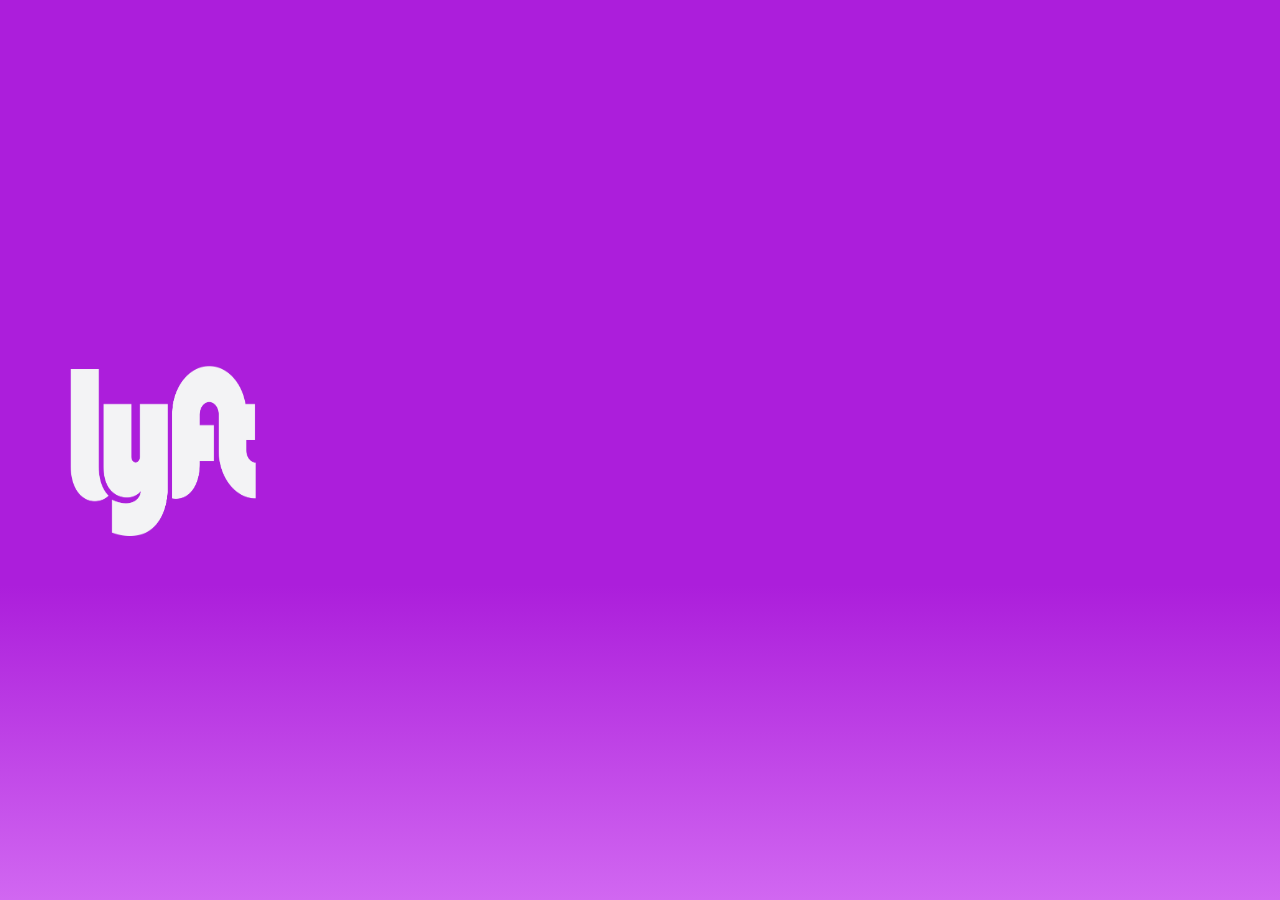
<file: index.html>
<!DOCTYPE html>
<html lang="en">
<head>
  <meta charset="UTF-8">
  <meta name="viewport" content="width=device-width, initial-scale=1.0">
  <meta http-equiv="X-UA-Compatible" content="ie=edge">
  <link rel="stylesheet" href="vendors/bootstrap/css/bootstrap.min.css">
  <link href="https://fonts.googleapis.com/css?family=Raleway" rel="stylesheet">
  <link rel="stylesheet" href="css/main.css">
  <title>Lift App</title>
</head>
<body background="../assets/images/palacio-copacabana.jpg" class="grad70 container-flex-column vh100">
  <div class="container">
    <div class="row img-responsive">
      <div class="col-xs-12">
        <img src="assets/images/logo-white.png" class="img-responsive  logo" alt="logo">
	    </div>
	  </div>
  </div>
  <script src="vendors/jquery/jquery-3.2.1.min.js"></script>
  <script src="js/app.js"></script>
</body>
</html>
</file>
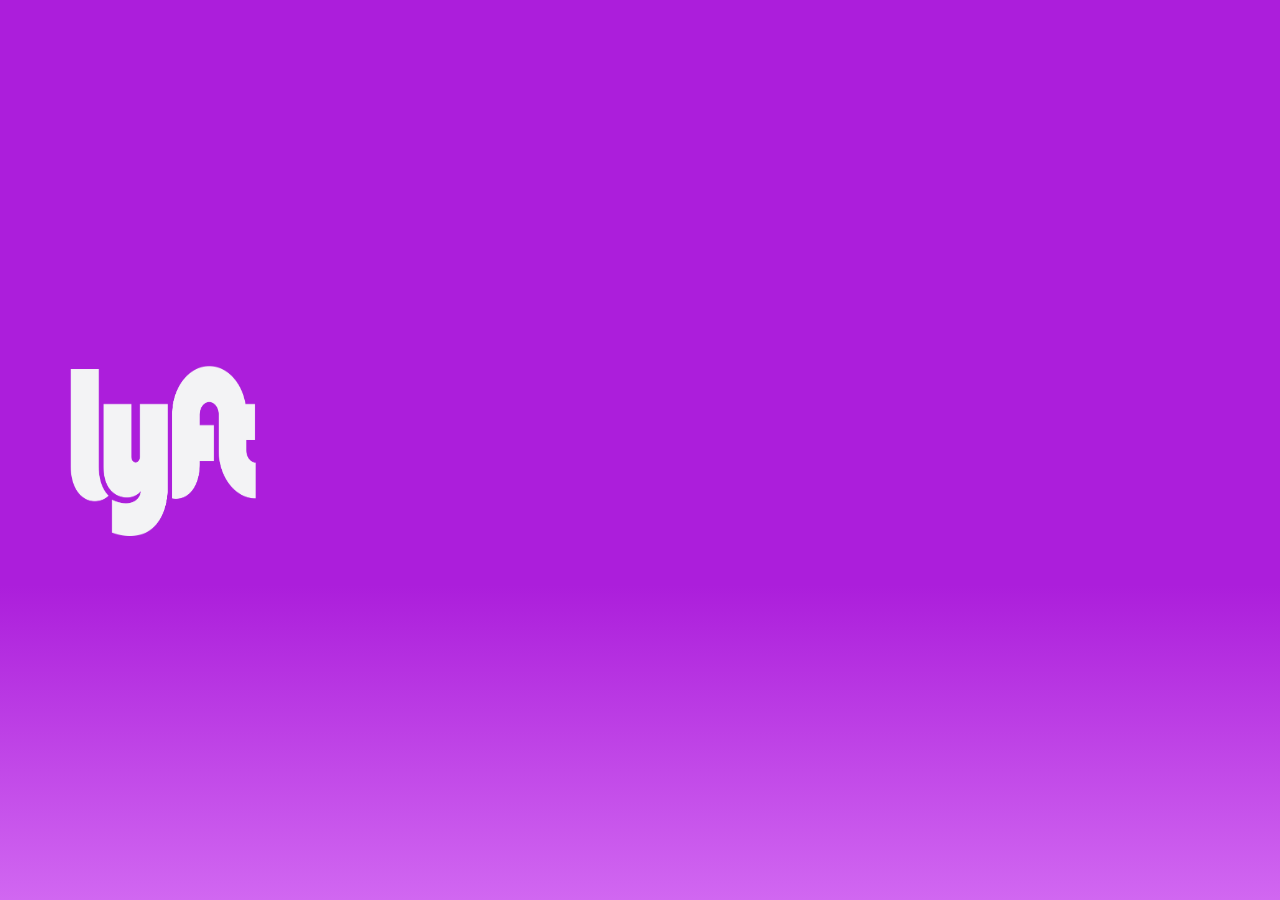
<file: views/close.html>
<!DOCTYPE html>
<html lang="en">
<head>
  <meta charset="UTF-8">
  <meta name="viewport" content="width=device-width, initial-scale=1.0">
  <meta http-equiv="X-UA-Compatible" content="ie=edge">
  <link rel="stylesheet" href="../vendors/bootstrap/css/bootstrap.min.css">
  <link rel="stylesheet" href="../css/main.css">
  <title>Close</title>
</head>
<body class="container-flex-column vh100 grad70">
	<div class="container">
    <div class="row">
      <div class="col-xs-12">
        <img src="../assets/images/logo-white.png" class="img-responsive logo" alt="logo">
      </div>
    </div>
	</div>
</body>
</html>
</file>
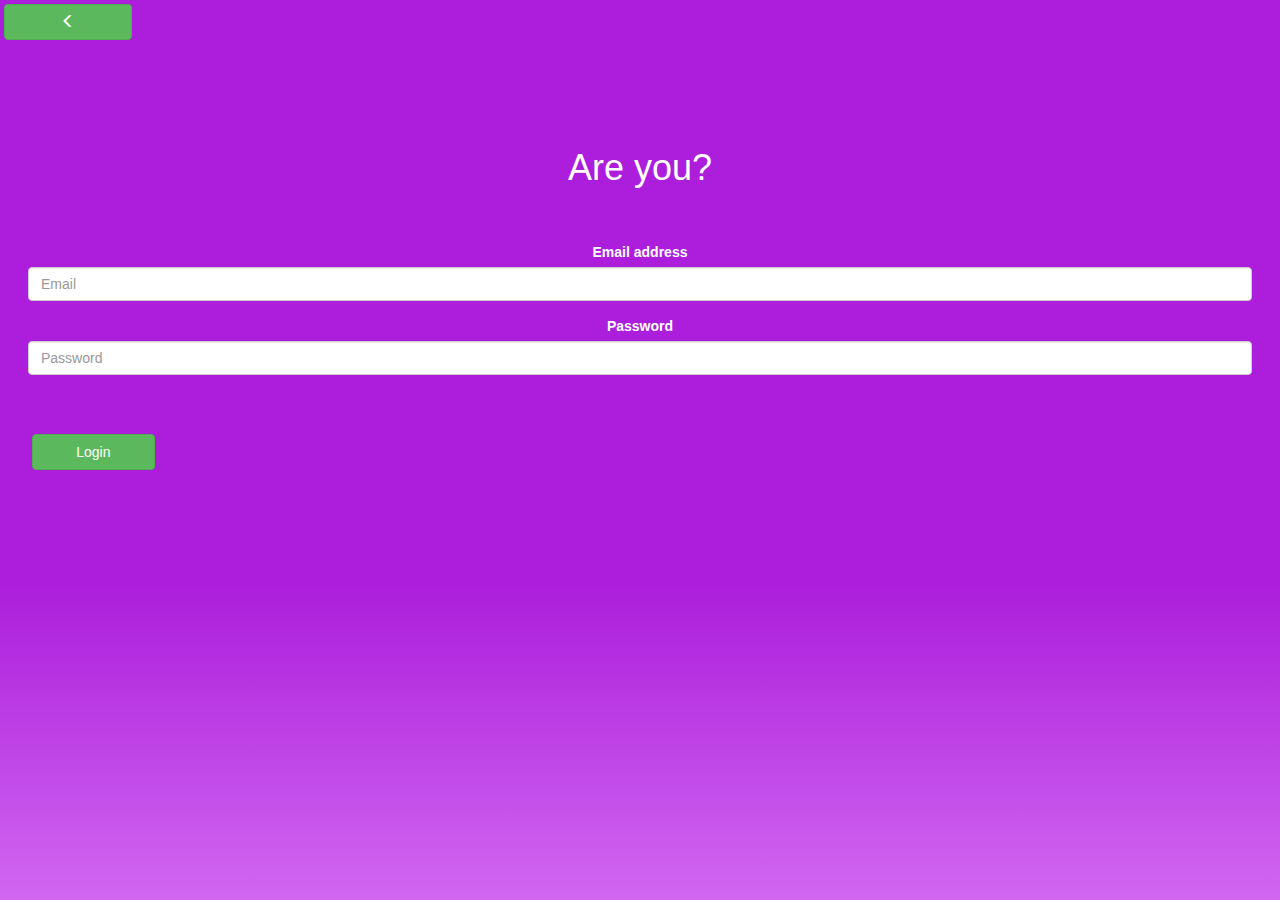
<file: views/login.html>
<!DOCTYPE html>
<html lang="en">
  <head>
    <meta charset="UTF-8">
    <meta name="viewport" content="width=device-width, initial-scale=1.0">
    <meta http-equiv="X-UA-Compatible" content="ie=edge">
    <link rel="stylesheet" href="../vendors/bootstrap/css/bootstrap.min.css">
    <link rel="stylesheet" href="../css/main.css">
    <title>login</title>
  </head>
  <body class="grad70 vh100">
    <div class="slide-buttons container-flex-row">
      <a href="register.html" type="button" class="btn btn-success">
        <span class="glyphicon glyphicon-menu-left" aria-hidden="true"></span>
      </a>
    </div>
    <form class="container-flex-column text-center">
      <h1 class="title"> Are you?</h1>
      <div class="form-group">
        <label for="inputEmail">Email address</label>
        <input type="email" class="form-control" id="inputEmail" placeholder="Email">
      </div>
      <div class="form-group">
        <label for="inputPassword">Password</label>
        <input type="password" class="form-control" id="inputPassword" placeholder="Password">
      </div>
      <br>
      <br>
      <button type="submit" class="btn btn-success">Login</button>
    </form>
    <script src="../vendors/jquery/jquery-3.2.1.min.js"></script>
    <script src="../js/login.js"></script>
  </body>
</html>
</file>
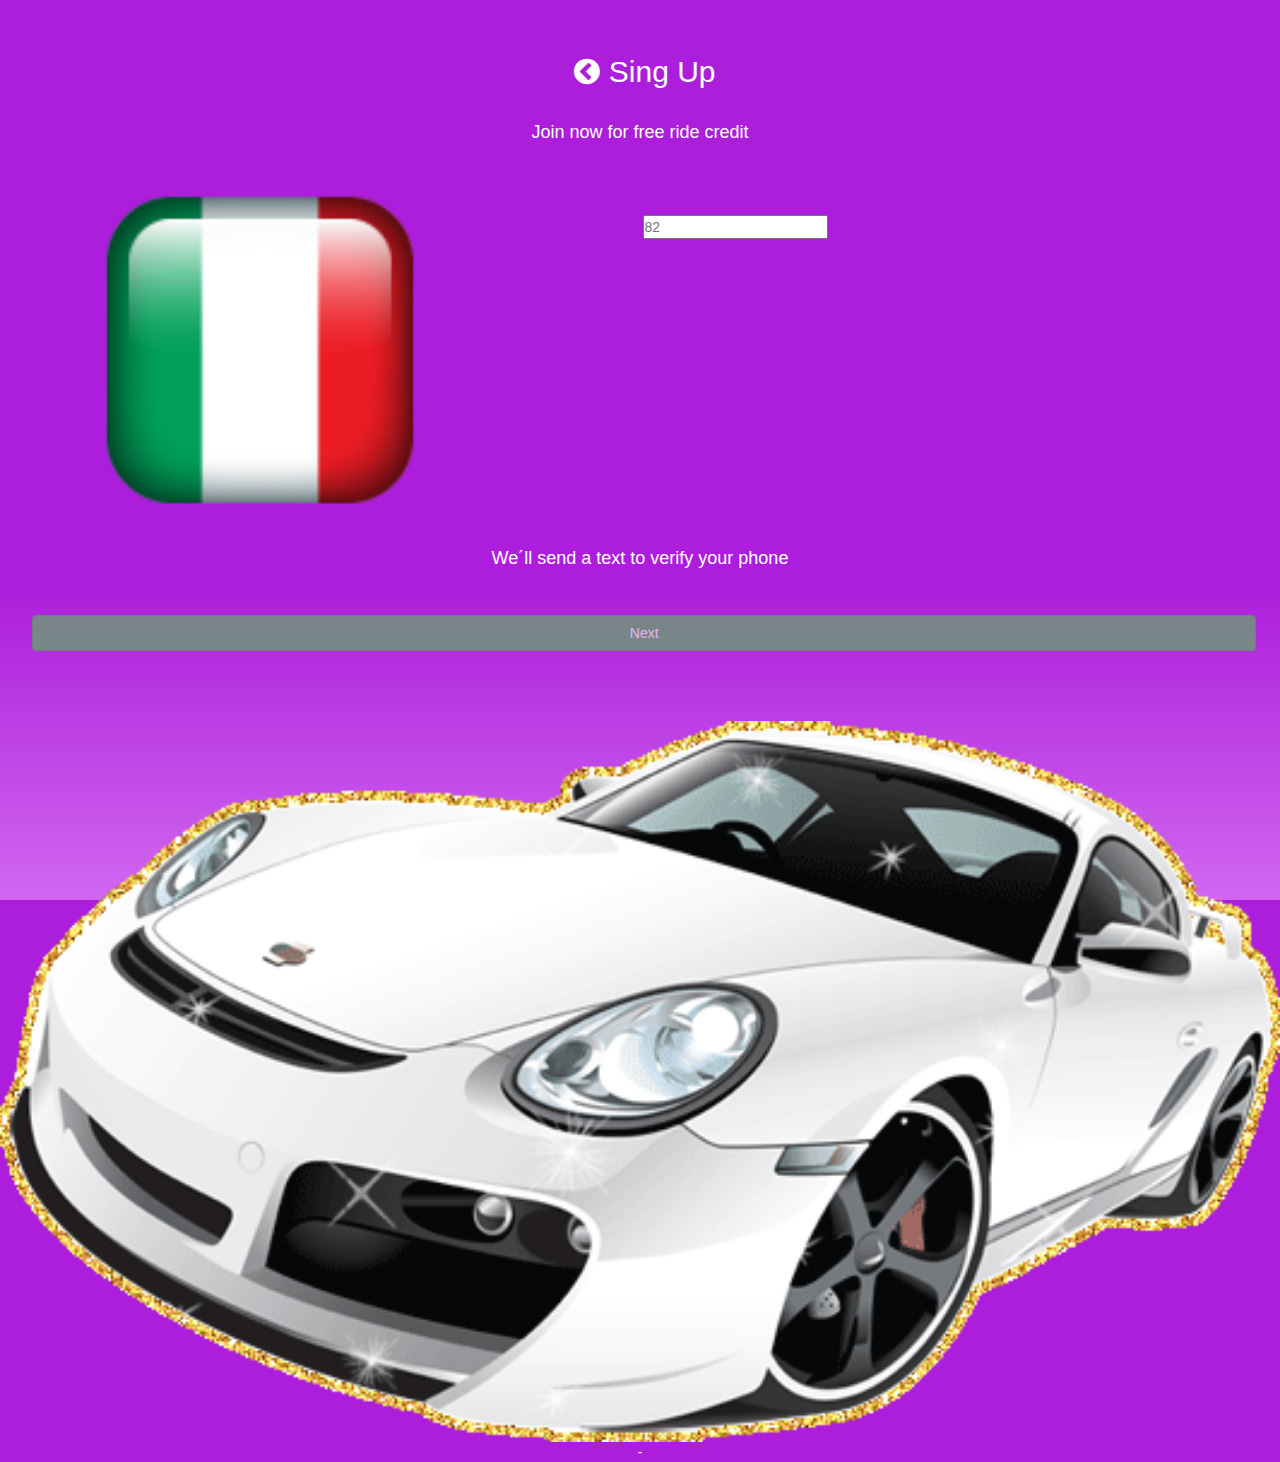
<file: views/register.html>
<!DOCTYPE html>
<html lang="en">
<head>
	<meta charset="UTF-8">
	<meta name="viewport" content="width=device-width, initial-scale=1.0">
  <meta http-equiv="X-UA-Compatible" content="ie=edge">
  <link rel="stylesheet" href="https://maxcdn.bootstrapcdn.com/font-awesome/4.7.0/css/font-awesome.min.css">
  <link rel="stylesheet" href="../vendors/bootstrap/css/bootstrap.min.css">
	<link rel="stylesheet" href="../css/main.css">
	<title>Register</title>
</head>
<body class="grad70 vh100 text-center">
  <header>
    <nav class='container-flex-column'>
      <div class="text-center title">
        <h2><i class="fa fa-chevron-circle-left left" aria-hidden="true"></i> Sing Up</h2>
      </div>
      <div class='text-center sub-title'>
        <span>Join now for free ride credit</span>
      </div>
    </nav>
  </header>
  <section>
    <div class="container">
      <div class="row">
        <form class="col-xs-12">
          <div class="col-xs-4 offset-xs-1">
            <img id="el-salvador" src="../assets/images/el-salvador.png" alt="Bandera del El Salvador" class="responsive-img">
            <ul id='dropdown1' class='dropdown-content min-width hide'>
              <li><img id="colombia" value="option2" src="../assets/images/colombia.png" alt="Bandera Colombiana" class="responsive-img"></li>
              <li><img  value="option3" src="../assets/images/peru.png" alt="Bandera Peruana" class="responsive-img"></li>
              <li><img  value="option4" src="../assets/images/eeuu.jpeg" alt="Bandera Norte Americana" class="responsive-img"></li>
            </ul>
          </div>
          <br>
          <br>
          <div class="col-xs-6">
            <input id="input_text" type="text" placeholder="82">
          </div>
        </form>
      </div>
      <br>
      <p class="sub-title"> We´ll send a text to verify your phone</p>
    </div>
  </section>
  <footer>
    <div class="row container-flex-column">
      <div class="col-xs-12">
        <button type="submit" id="Next" class="btn btn-success btn-succ" disabled> Next</button>
      </div>
    </div>
      <figure>
        <img src="../assets/images/auto-brillo.gif" alt="auto" class="gif">
      </figure>-
  </footer>
	<script src="../vendors/jquery/jquery-3.2.1.min.js"></script>
	<script src="../js/register.js"></script>
</body>
</html>
</file>
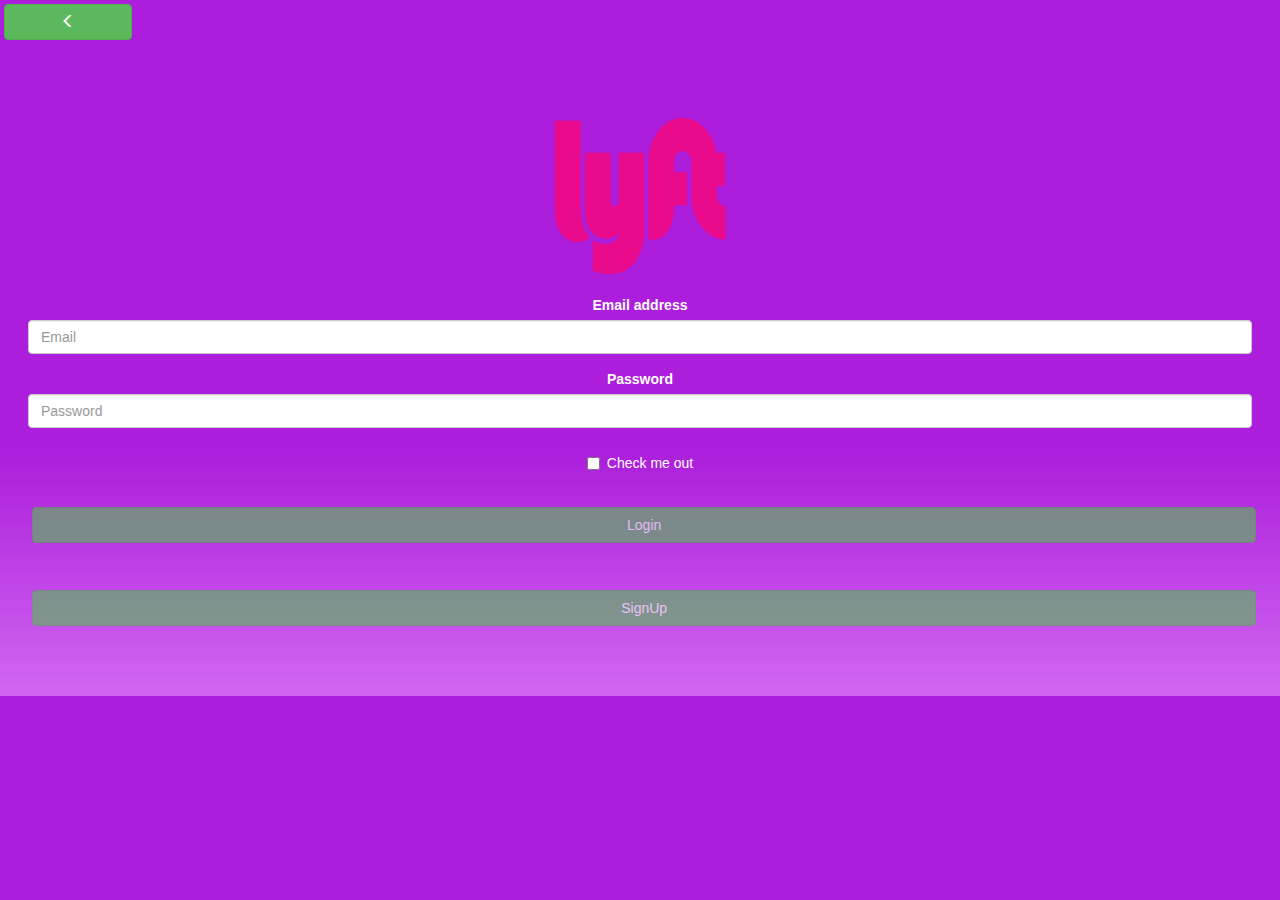
<file: views/signup.html>
<!DOCTYPE html>
<html lang="en">
<head>
	<meta charset="UTF-8">
	<meta name="viewport" content="width=device-width, initial-scale=1.0">
	<meta http-equiv="X-UA-Compatible" content="ie=edge">
	<link rel="stylesheet" href="../vendors/bootstrap/css/bootstrap.min.css">
	<link rel="stylesheet" href="../css/main.css">
	<title>SingUp</title>
</head>
<body background="../assets/images/palacio-copacabana.jpg" class="grad70">
	<div class="slide-buttons container-flex-row">
		<a href="register.html" type="button" class="btn btn-success">
			<span class="glyphicon glyphicon-menu-left" aria-hidden="true"></span>
		</a>
	</div>
	<form class="container-flex-column text-center">
		<figure>
      <img  class="title logo-pink" src="../assets/images/logo-pink.png" alt="logo-pink">
    </figure> 
		<div class="form-group">
			<label for="inputEmail">Email address</label>
			<input type="email" class="form-control" id="inputEmail" placeholder="Email">
		</div>
		<div class="form-group">
			<label for="inputPassword">Password</label>
			<input type="password" class="form-control" id="inputPassword" placeholder="Password">
		</div>
		<div class="checkbox">
			<label>
				<input type="checkbox"> Check me out
			</label>
		</div>
		<br>
    <button type="submit" id="login" class="btn btn-success btn-succ" disabled> Login </button>
		<button type="submit" id="signup" class="btn btn-success btn-succ" disabled> SignUp </button>
	</form>
  <script src="../vendors/jquery/jquery-3.2.1.min.js"></script>
  <script src="../js/signup.js"></script>
</body>
</html>
</file>
<file: css/main.css>
* {
  box-sizing: border-box;
  margin: 0;
  padding: 0;
}

body {
  font-family: 'Raleway', sans-serif !important;
  color: #fff;
}

.auto{
	background-image: url('../assets/images/auto-brillo');
	background-repeat: no-repeat;
	margin-bottom: 0;
}

.container-flex-row {
	display: flex;
	justify-content: space-between;  
}

.container-flex-column {
  display: flex;
	flex-direction:column;
  justify-content: center;
	padding: 2em;
}

.vh100 {
	height: 100vh;
}

.grad10 {
  background: linear-gradient( rgb(172, 30, 219) 25%, rgb(209, 103, 241));
}

.grad70 {
	background: linear-gradient( rgb(172, 30, 219) 65%, rgb(209, 103, 241));
}		

.buttons-register {
	padding: 2em;
}

.signup {
 background: green;
}

.title {
	padding: 0.5em;
	margin-bottom: 1em;
}

.btn-success {
	padding: 0.5em;
	margin: 0.3em;
	margin-bottom: 3em;
}

.logo, .logo-pink{
	margin-top: 0;
	height: 171px;
	width: 186px;
}

.sub-title{
	font-size: 18px;
	padding: 1px;
}
.left{
	padding-left: 10px;
}

.responsive-img{
	width: 100%;
	height: 100%;
}
.inline{
	display: inline-block;
}

.btn-success{
	width: 10%;
}
.btn-succ{
	width: 100%;
}

.min-width {
  min-width: 0px;
}

.dropdown-content li {
  min-height: 30px;
  margin-top: 5px;
}

.gif{
	height:100% ;
	width: 100%;
}
</file>
